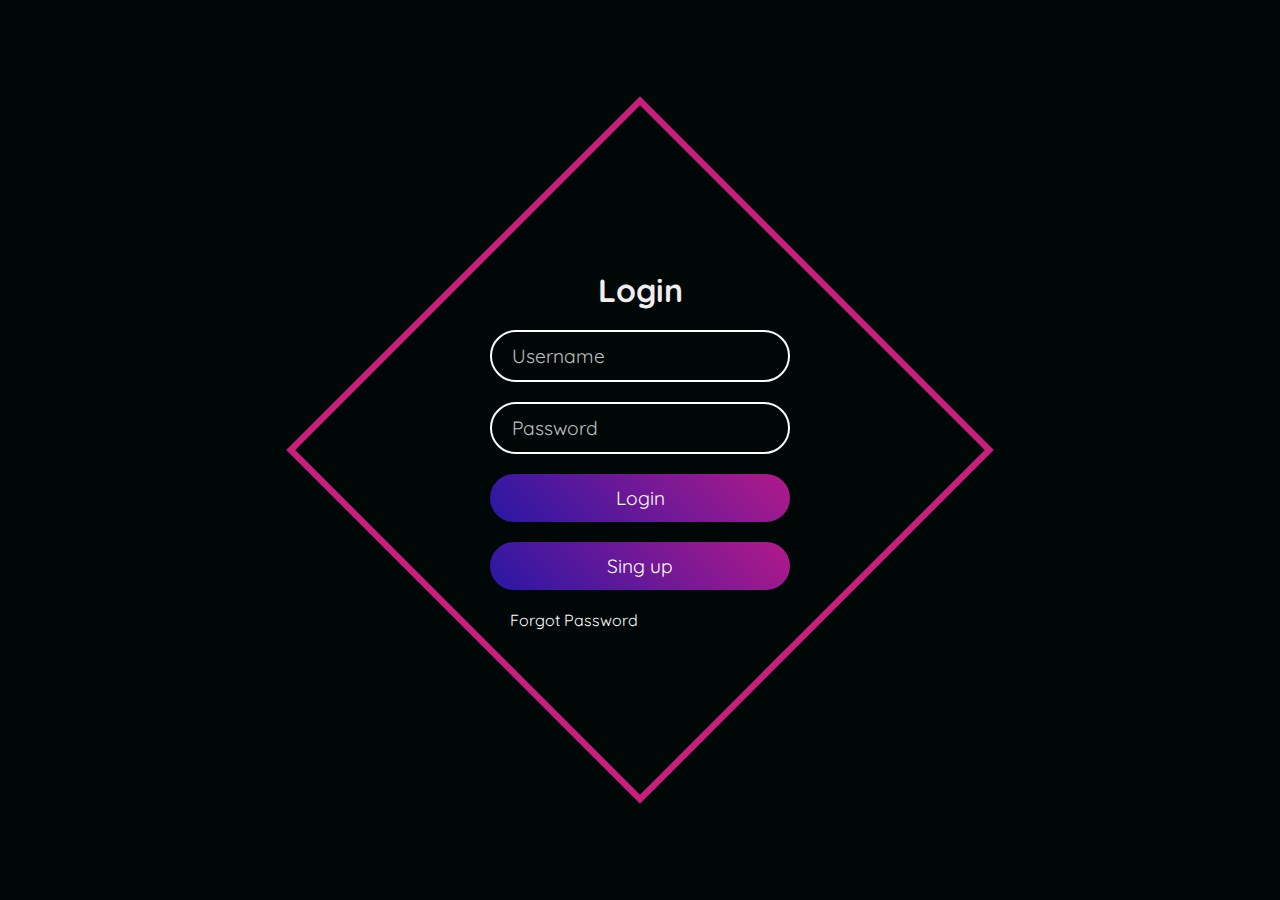
<file: index.html>
<!DOCTYPE html>
<html lang="en">

<head>
    <meta charset="UTF-8">          


    <title>Login Page</title>
    <link rel="stylesheet" href="style.css">
</head>

<body>
<div class="triangle">
    <i style="--clr:#ec5d0a;"></i>
    <i style="--clr:#3c0ad1;"></i>
    <i style="--clr:#ca1e7a;"></i>

    <div class="content">
        <h2>Login</h2> 
        <div class="form">
            <input type="text" placeholder="Username"> 
            </div>
            <div class="form">
                <input type="password" placeholder="Password">
            </div>
            <div class="form">
                <input type="submit" value="Login">
            </div>
        
        <div class="form">
            <input type="submit" value="Sing up">
        </div>
        <div class="links">
            <a href="forgot.html" target="_blank">Forgot Password</a>
            </div>

        </div>
        </div>
</file>
<file: style.css>
@import url("https://fonts.googleapis.com/css2?family=Quicksand:wght@300&display=swap");
* {
  margin: 0;
  padding: 0;
  box-sizing: border-box;
  font-family: "Quicksand", sans-serif;
}
body {
  display: flex;
  justify-content: center;
  align-items: center;
  min-height: 100vh;
  background: #000707;
  width: 100%;
  overflow: hidden;
}
.triangle {
  position: relative;
  width: 500px;
  height: 500px;
  display: flex;
  justify-content: center;
  align-items: center;
}
.triangle i {
  position: absolute;
  inset: 0;
  border: 4px ;
  transition: 0.01s;
}

.triangle i:nth-child(1) {
   border-top: 6px solid var(--clr);
    border-left: 6px solid var(--clr);
    border-right: 6px solid var(--clr) ;
    border-bottom: 6px solid var(--clr); 
    transform: rotate(45deg); 
    animation: animate 10s linear infinite;
  }
  
 .triangle i:nth-child(2) {
 
    border-top: 6px solid var(--clr);
    border-left: 6px solid var(--clr);
    border-right: 6px solid var(--clr) ;
    border-bottom: 6px solid var(--clr);
    transform: rotate(45deg);
    animation: animate 10.2s linear infinite;

  

}
  
 .triangle i:nth-child(3) {
  
    border-top: 6px solid var(--clr);
    border-left: 6px solid var(--clr);
    border-right: 6px solid var(--clr) ;
    border-bottom: 6px solid var(--clr);
    transform: rotate(45deg);
    animation: animate 10.4s linear infinite;
} 

  
.triangle:hover i {
  border: 10px solid var(--clr); 
  filter: drop-shadow(0 0 20px var(--clr));
  
}

@keyframes animate {
  0% {
    transform: rotate(0deg);
  }
  100% {
    transform: rotate(360deg);
  }
}
@keyframes animate2 {
  0% {
    transform: rotate(360deg);
  }
  100% {
    transform: rotate(0deg);
  }
}
.content {
  position: absolute;
  width: 300px;
  height: 100%;
  display: flex;
  justify-content: center;
  align-items: center;
  flex-direction: column;
  gap: 20px;
}
.content h2 {
  font-size: 2em;
  color: #f3eeee;
}
.content .form
 {
  position: relative;
  width: 100%;
}
.content .form
 input {
  position: relative;
  width: 100%;
  padding: 12px 20px;
background: transparent;
  border: 2px solid #fff;  
  border-radius: 40px;
  font-size: 1.2em;
  color: #fff;
  box-shadow: none;
  outline: none;
}
.content .form
 input[type="submit"] {
  width: 100%;
  background: #dc7311;
  background: linear-gradient(45deg, #2817a5, #b11a89);
  border: none;
  cursor: pointer;
}
.content .form
 input::placeholder {
  color: rgba(255, 255, 255, 0.75);
}
.content .links {
  position: relative;
  width: 100%;
  display: flex;
  align-items: center;
  justify-content: space-between;
  padding: 0 20px;
}
.content .links a {
  color: #fff;
  text-decoration: none;
}
</file>
